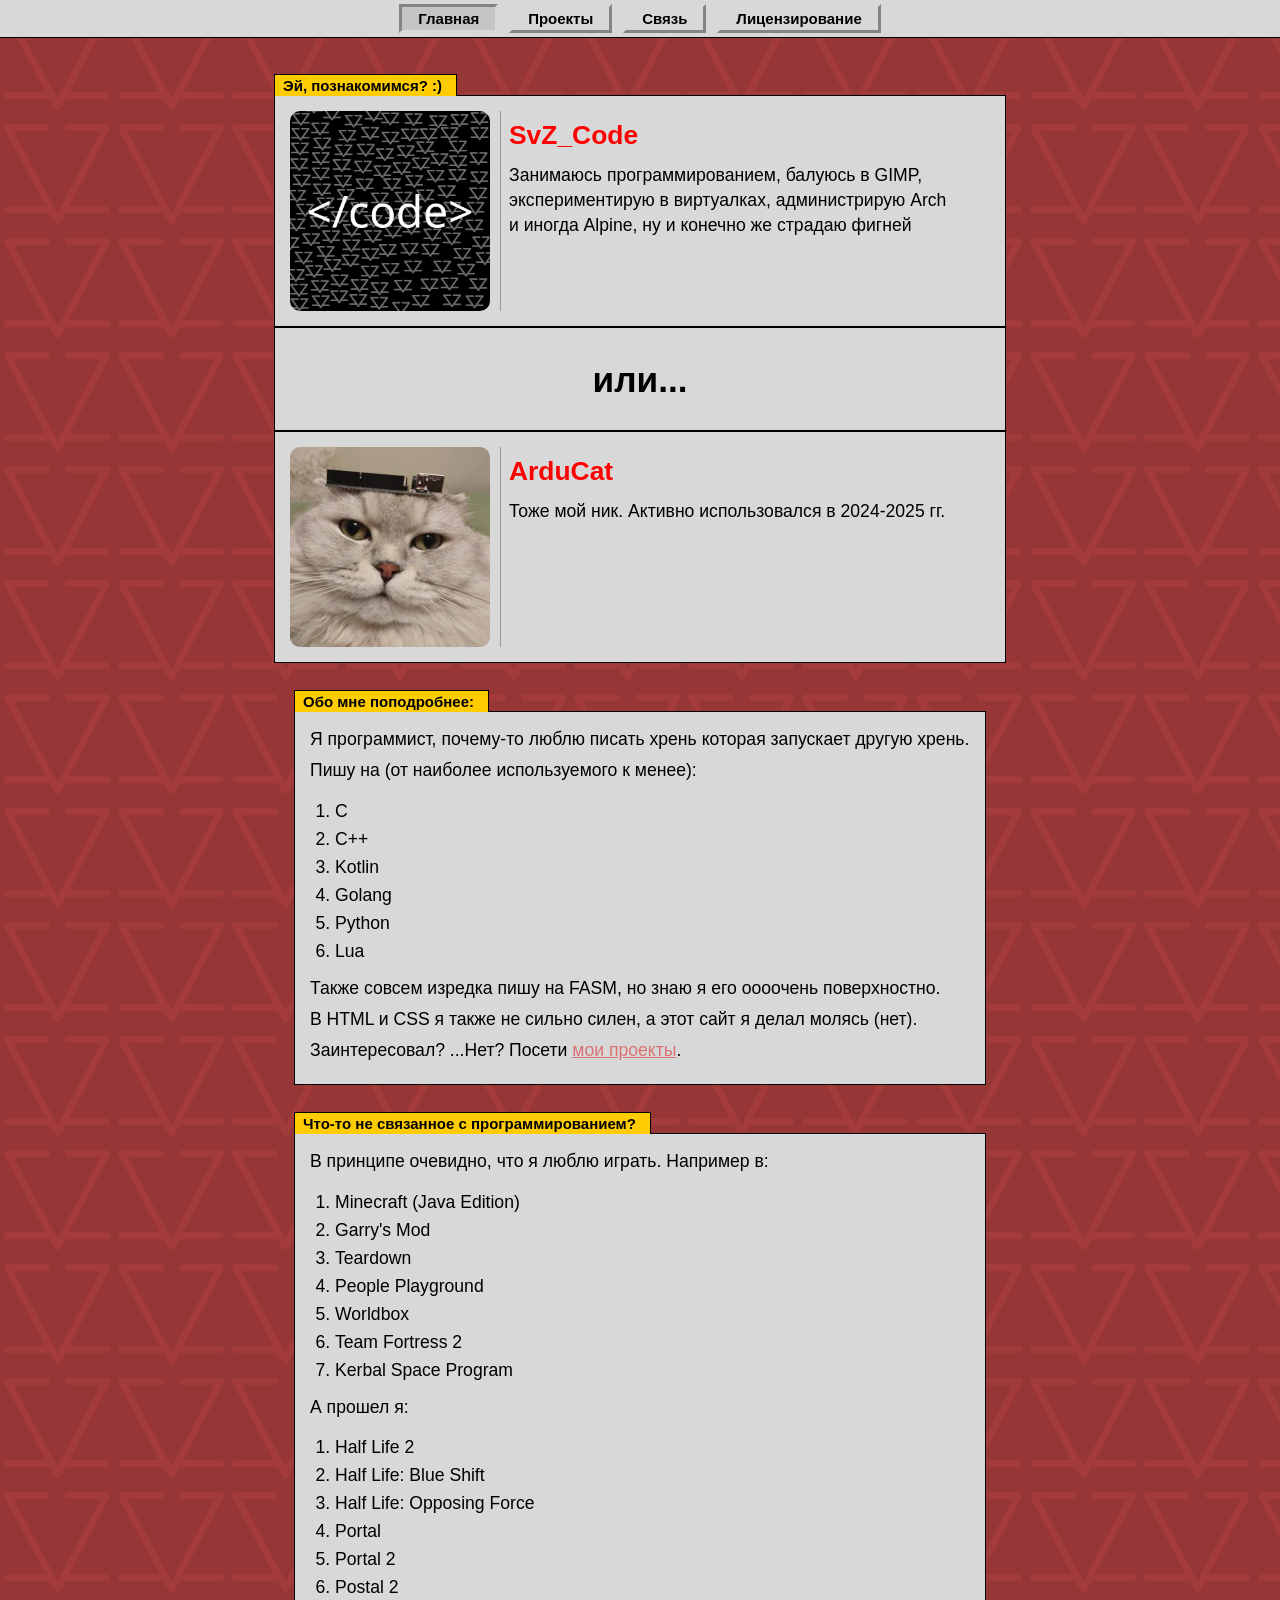
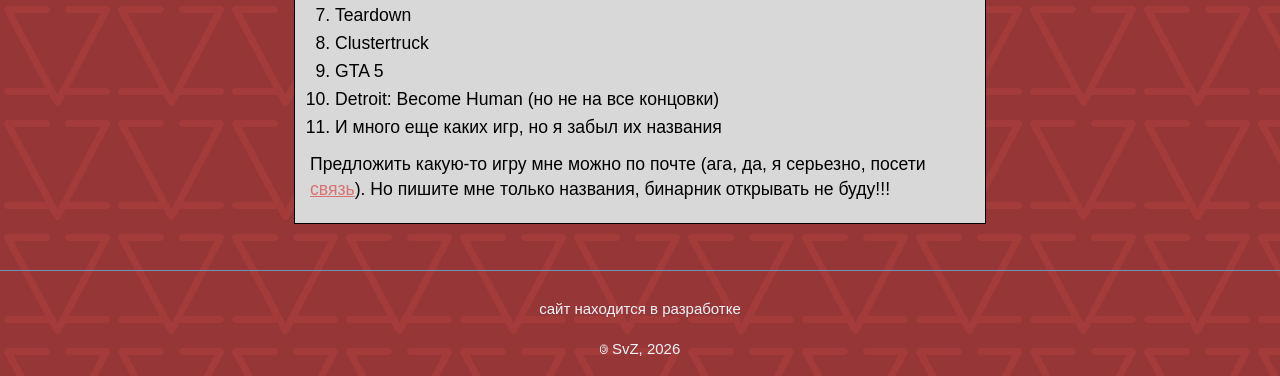
<file: index.html>
<!DOCTYPE html>
<html lang="ru">
    <head>
        <meta charset="utf-8">
        <title>сайт SvZ</title>
        <link rel="icon" type="image/png" href="images/logo.png">
        <style>
            @import url("basdec.css");
            @import url("intro.css");
            @import url("notification.css");
        </style>
        <meta name="google-site-verification" content="v5yfN10YwWSNKet7bKjkiXe32eBajiAA1SJwPe-YNcw" />

        <meta property="og:type" content="website">
        <meta property="og:url" content="https://svz-code.github.io/">
        <meta property="og:title" content="SvZ_Code">
        <meta property="og:description" content="Сайт SvZ_Code (второй ник - ArduCat) - программиста, чуть-чуть сисадмина и эксперементатора.">
        <meta property="og:image" content="https://svz-code.github.io/images/svz_code.png">
        <meta name="twitter:card" content="summary">
    </head>
    <body>
        <header>
            <nav class="nav">
                <div class="container">
                  <a class="navbtn here" href="/">Главная</a>
                  <a class="navbtn" href="/projects">Проекты</a>
                  <a class="navbtn" href="/communication">Связь</a>
                  <a class="navbtn" href="/licensing">Лицензирование</a>
                </div>
              </nav>
        </header>
        
        <main>
            <p></p>
            
            <div class="content-window">
                <div class="content-tab">Эй, познакомимся? :)</div>
                <div class="intro-block">
                    <div class="left-pane">
                        <img class="intro-image" alt="svz_code avatar" src="images/svz_code.png">
                    </div>
                    
                    <div class="right-pane">
                        <div class="intro-text">
                            <h2 style="color: #ff0000;">SvZ_Code</h2>
                            <p>Занимаюсь программированием, балуюсь в GIMP,
                            <br>экспериментирую в виртуалках, администрирую Arch
                            <br>и иногда Alpine, ну и конечно же страдаю фигней</p>
                        </div>
                    </div>
                </div>
                
                <div class="content-block" style="width: 700px; display: flex; justify-content: center; align-items: center;">
                    <h1>или...</h1>
                </div>
                
                <div class="intro-block">
                    <div class="left-pane">
                        <img class="intro-image" alt="arducat avatar" src="images/arducat.png">
                    </div>
                    
                    <div class="right-pane">
                        <div class="intro-text">
                            <h2 style="color: #ff0000;">ArduCat</h2>
                            <p>Тоже мой ник. Активно использовался в 2024-2025 гг.</p>
                        </div>
                    </div>
                </div>
            </div>
            
            <div class="content-window">
                <div class="content-tab">Обо мне поподробнее:</div>
                <div class="content-block">
                    <p>Я программист, почему-то люблю писать хрень которая запускает другую хрень.</p>
                    <p>Пишу на (от наиболее используемого к менее):</p>
                    <ol>
                        <li>C</li>
                        <li>C++</li>
                        <li>Kotlin</li>
                        <li>Golang</li>
                        <li>Python</li>
                        <li>Lua</li>
                    </ol>
                    <p>Также совсем изредка пишу на FASM, но знаю я его оооочень поверхностно.</p>
                    <p>В HTML и CSS я также не сильно силен, а этот сайт я делал молясь (нет).</p>
                    <p>Заинтересовал? ...Нет? Посети <a href="projects.html">мои проекты</a>.</p>
                </div>
            </div>
            
            <div class="content-window">
                <div class="content-tab">Что-то не связанное с программированием?</div>
                <div class="content-block">
                    <p>В принципе очевидно, что я люблю играть. Например в:</p>
                    <ol>
                        <li>Minecraft (Java Edition)</li>
                        <li>Garry's Mod</li>
                        <li>Teardown</li>
                        <li>People Playground</li>
                        <li>Worldbox</li>
                        <li>Team Fortress 2</li>
                        <li>Kerbal Space Program</li>
                    </ol>
                    <p>А прошел я:</p>
                    <ol>
                        <li>Half Life 2</li>
                        <li>Half Life: Blue Shift</li>
                        <li>Half Life: Opposing Force</li>
                        <li>Portal</li>
                        <li>Portal 2</li>
                        <li>Postal 2</li>
                        <li>Teardown</li>
                        <li>Clustertruck</li>
                        <li>GTA 5</li>
                        <li>Detroit: Become Human (но не на все концовки)</li>
                        <li>И много еще каких игр, но я забыл их названия</li>
                    </ol>
                    <p>Предложить какую-то игру мне можно по почте (ага, да, я серьезно, посети <a href="communication.html">связь</a>). Но пишите мне только названия, бинарник открывать не буду!!!</p>
                </div>
            </div>
        </main>
        
        <footer>
            <p>сайт находится в разработке</p>
            <p>&#127279; SvZ, 2026</p>
        </footer>

        <aside class="friend-request" id="friend-request" aria-label="Уведомление">
            <img class="friend-request-avatar" src="images/zevs.png" alt="Кот Зевс">
            <div class="friend-request-body">
                <div class="friend-request-text">
                    <span class="friend-request-title">Кот Зевс в 200 метров от вас</span><br>
                    отправил вам заявку в друзья, принять?
                </div>
                <div class="friend-request-actions">
                    <button type="button" class="friend-request-btn friend-request-accept">Принять</button>
                    <button type="button" class="friend-request-btn friend-request-decline">Отклонить</button>
                </div>
            </div>
        </aside>

        <script src="notification.js" defer></script>
    </body>
</html>
</file>
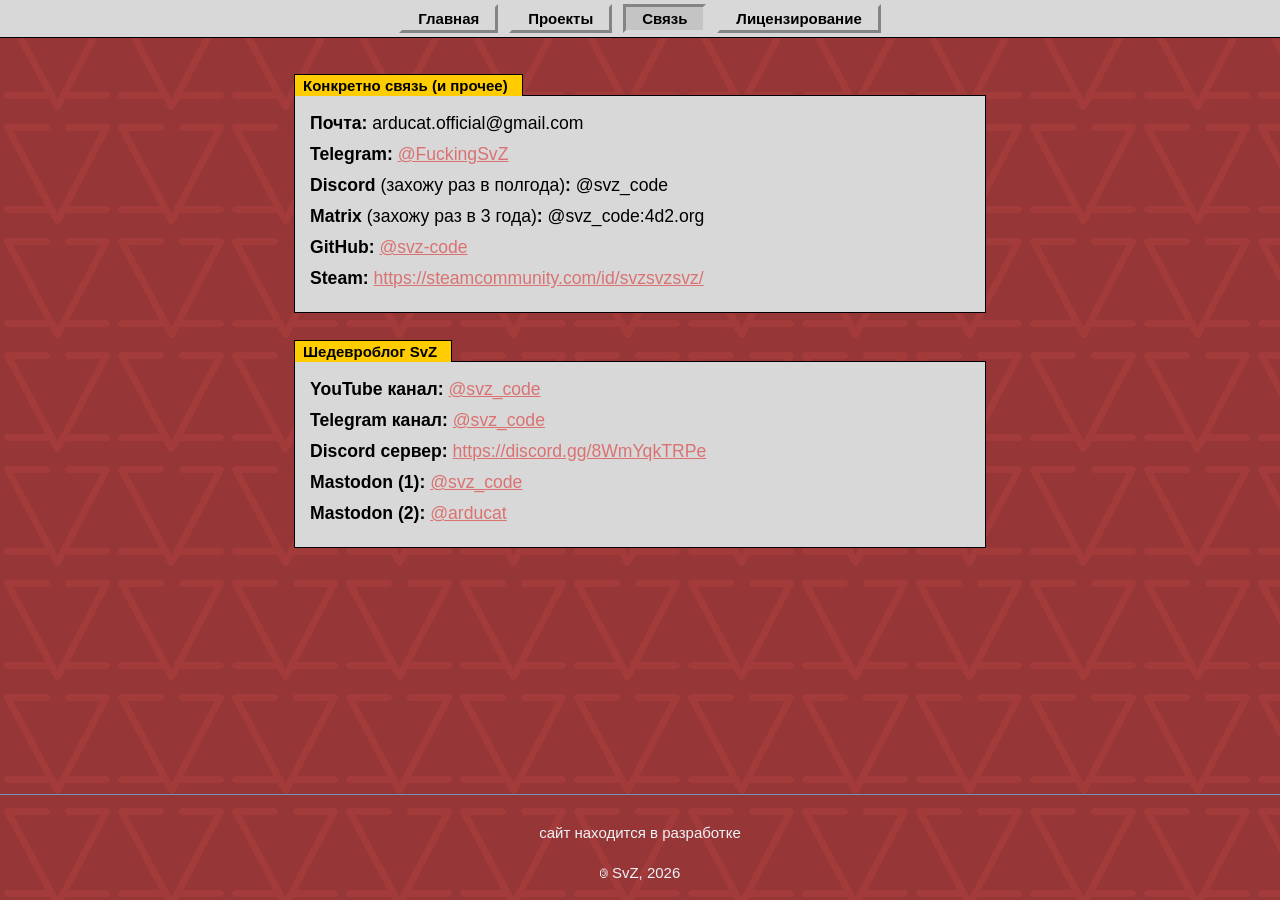
<file: communication.html>
<!DOCTYPE html>
<html lang="ru">
    <head>
        <meta charset="utf-8">
        <title>сайт SvZ</title>
        <link rel="icon" type="image/png" href="images/logo.png">
        <style>
            @import url("basdec.css");
        </style>
    </head>
    <body>
        <header>
            <nav class="nav">
                <div class="container">
                  <a class="navbtn" href="/">Главная</a>
                  <a class="navbtn" href="/projects">Проекты</a>
                  <a class="navbtn here" href="/communication">Связь</a>
                  <a class="navbtn" href="/licensing">Лицензирование</a>
                </div>
              </nav>
        </header>
        
        <main>
            <p></p>
            
            <div class="content-window">
                <div class="content-tab">Конкретно связь (и прочее)</div>
                <div class="content-block">
                    <p><b>Почта:</b> arducat.official@gmail.com</p>
                    <p><b>Telegram:</b> <a href="https://t.me/FuckingSvZ">@FuckingSvZ</a></p>
                    <p><b>Discord</b> (захожу раз в полгода)<b>:</b> @svz_code</p>
                    <p><b>Matrix</b> (захожу раз в 3 года)<b>:</b> @svz_code:4d2.org</p>
                    <p><b>GitHub:</b> <a href="https://github.com/svz-code">@svz-code</a></p>
                    <p><b>Steam:</b> <a href="https://steamcommunity.com/id/svzsvzsvz/">https://steamcommunity.com/id/svzsvzsvz/</a></p>
                </div>
            </div>
            
            <div class="content-window">
                <div class="content-tab">Шедевроблог SvZ</div>
                <div class="content-block">
                    <p><b>YouTube канал:</b> <a href="https://www.youtube.com/@svz_code">@svz_code</a></p>
                    <p><b>Telegram канал:</b> <a href="https://t.me/svz_code">@svz_code</a></p>
                    <p><b>Discord сервер:</b> <a href="https://discord.gg/8WmYqkTRPe">https://discord.gg/8WmYqkTRPe</a></p>
                    <p><b>Mastodon (1):</b> <a href="https://mastodon.social/@svz_code">@svz_code</a></p>
                    <p><b>Mastodon (2):</b> <a href="https://shitpost.chayka43.ru/@arducat">@arducat</a></p>
                </div>
            </div>
        </main>
        
        <footer>
            <p>сайт находится в разработке</p>
            <p>&#127279; SvZ, 2026</p>
        </footer>
    </body>
</html>
</file>
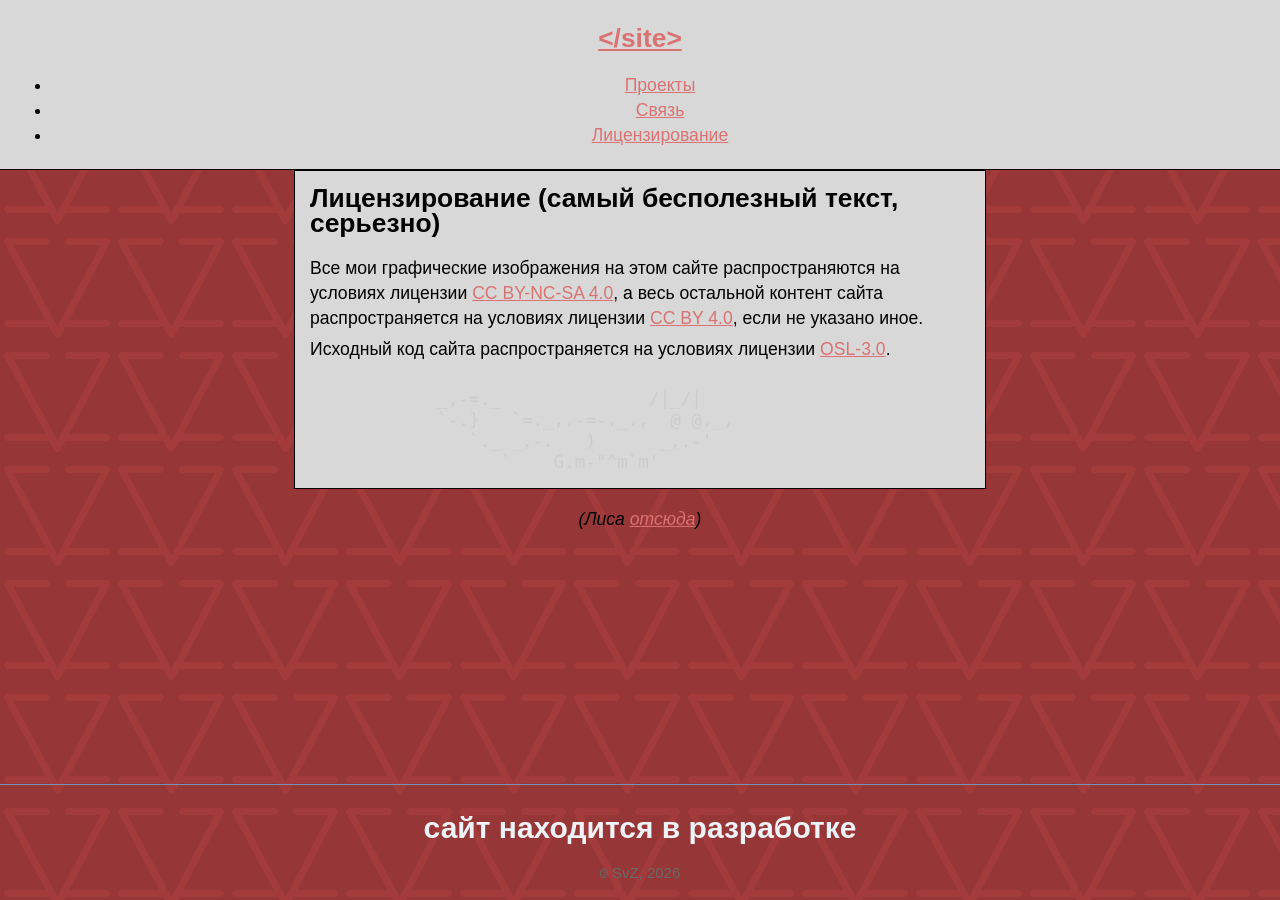
<file: license.html>
<!DOCTYPE html>
<html>
    <head>
        <meta charset="utf-8">
        <title>сайт SvZ</title>
        <link rel="icon" type="image/png" href="images/logo.png"/>
        <style>
            @import url("basdec.css");
        </style>
    </head>
    <body>
        <header>
            <nav class="nav">
                <div class="container">
                  <h1 class="logo"><a href="index.html">&lt;/site&gt;</h1>
                  <ul>
                    <li><a href="projects.html">Проекты</a></li>
                    <li><a href="communication.html">Связь</a></li>
                    <li><a href="license.html" style="color: #da7272;">Лицензирование</a></li>
                  </ul>
                </div>
              </nav>
        </header>
        
        <main>
            <div class="content-block">
                <h2>Лицензирование (самый бесполезный текст, серьезно)</h2>
                <p>Все мои графические изображения на этом сайте распространяются на условиях лицензии <a href="https://creativecommons.org/licenses/by-nc-sa/4.0/">CC BY-NC-SA 4.0</a>,
                   а весь остальной контент сайта распространяется на условиях лицензии <a href="https://creativecommons.org/licenses/by/4.0/">CC BY 4.0</a>, если не указано иное.</p>
                <p>Исходный код сайта распространяется на условиях лицензии <a href="https://www.postmet.ru/pdf/Open_Software_License_v.3.0_Ru.pdf">OSL-3.0</a>.</p>
                <span style="white-space: pre; color: #cccccc; font-family: monospace">
            _,-=._              /|_/|
            `-.}   `=._,.-=-._.,  @ @._,
               `._ _,-.   )      _,.-'
                  `    G.m-"^m`m'</span>
            </div>
            <p><i>(Лиса <a href="https://ascii.co.uk/art/fox">отсюда</a>)</i><p>
        </main>
        
        <footer>
            <div class="warning">
                <h1>сайт находится в разработке</h1>
            </div>
            <p style="color: dimgrey;">&#127279; SvZ, 2026</p>
        </footer>
    </body>
</html>
</file>
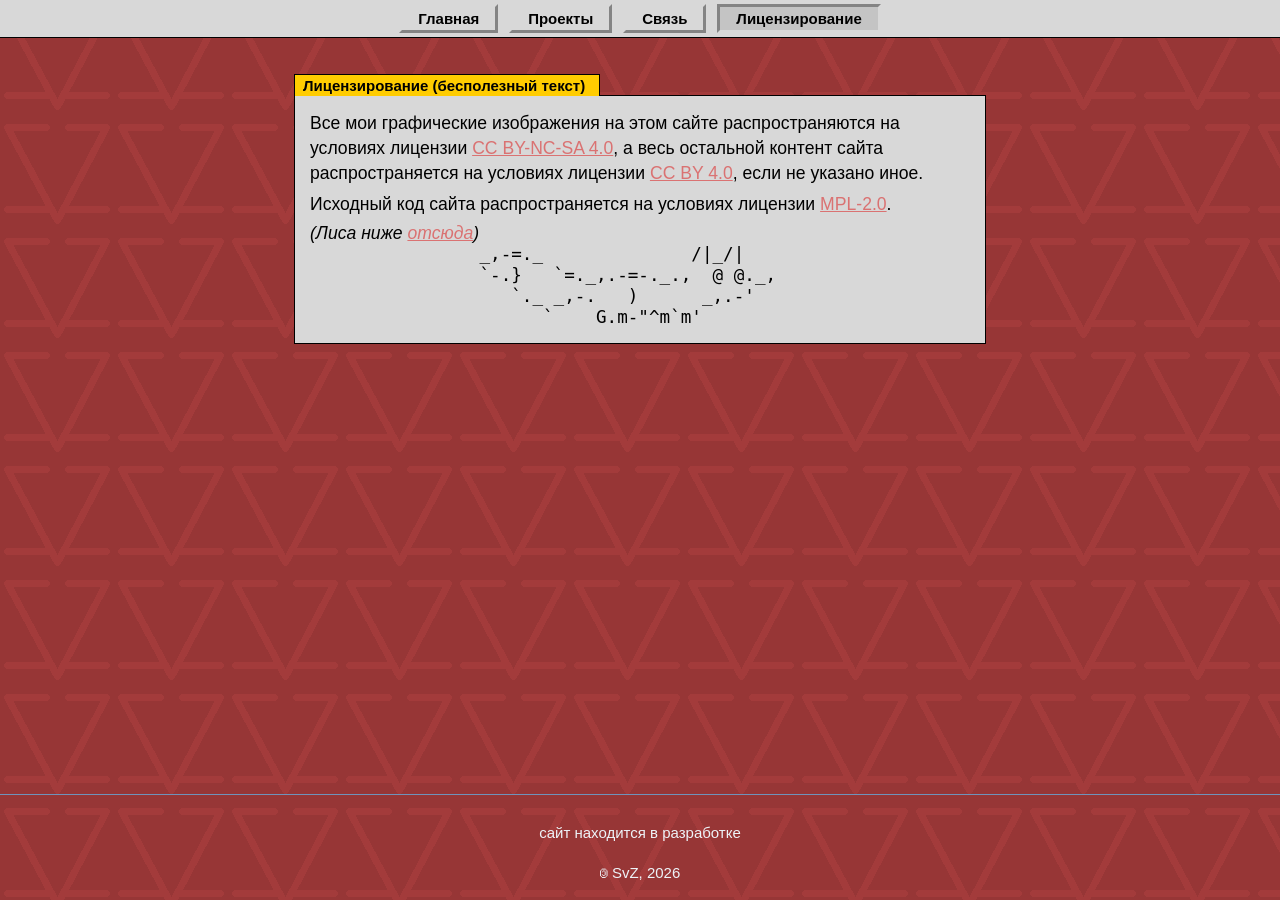
<file: licensing.html>
<!DOCTYPE html>
<html lang="ru">
    <head>
        <meta charset="utf-8">
        <title>сайт SvZ</title>
        <link rel="icon" type="image/png" href="images/logo.png">
        <style>
            @import url("basdec.css");
        </style>
    </head>
    <body>
        <header>
            <nav class="nav">
                <div class="container">
                  <a class="navbtn" href="/">Главная</a>
                  <a class="navbtn" href="/projects">Проекты</a>
                  <a class="navbtn" href="/communication">Связь</a>
                  <a class="navbtn here" href="/licensing">Лицензирование</a>
                </div>
              </nav>
        </header>
        
        <main>
            <p></p>
            <div class="content-window">
                <div class="content-tab">Лицензирование (бесполезный текст)</div>
                <div class="content-block">
                    <p>Все мои графические изображения на этом сайте распространяются на условиях лицензии <a href="https://creativecommons.org/licenses/by-nc-sa/4.0/">CC BY-NC-SA 4.0</a>,
                       а весь остальной контент сайта распространяется на условиях лицензии <a href="https://creativecommons.org/licenses/by/4.0/">CC BY 4.0</a>, если не указано иное.</p>
                    <p>Исходный код сайта распространяется на условиях лицензии <a href="https://www.mozilla.org/en-US/MPL/2.0/">MPL-2.0</a>.</p>
                    <i>(Лиса ниже <a href="https://ascii.co.uk/art/fox">отсюда</a>)</i>
                    <span style="white-space: pre; font-family: monospace">
                _,-=._              /|_/|
                `-.}   `=._,.-=-._.,  @ @._,
                   `._ _,-.   )      _,.-'
                      `    G.m-"^m`m'</span>
                </div>
            </div>
        </main>
        
        <footer>
            <p>сайт находится в разработке</p>
            <p>&#127279; SvZ, 2026</p>
        </footer>
    </body>
</html>
</file>
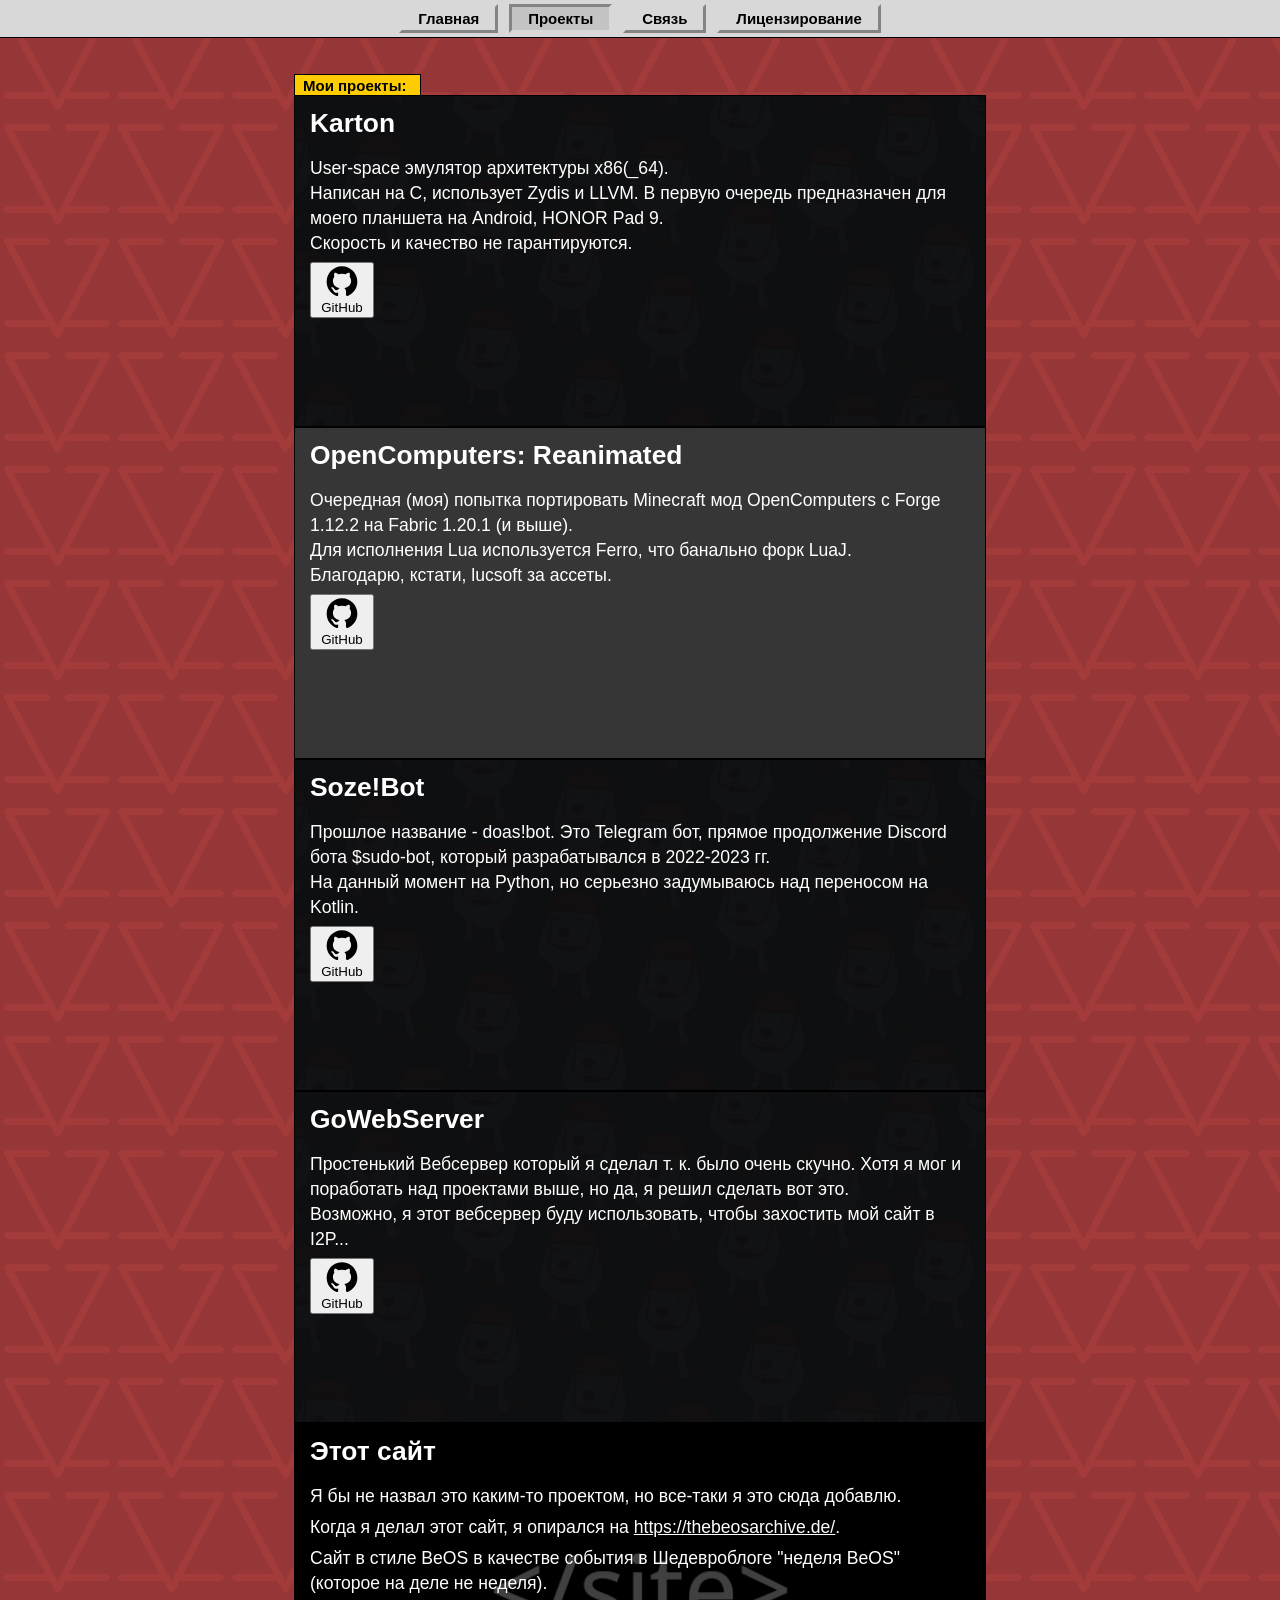
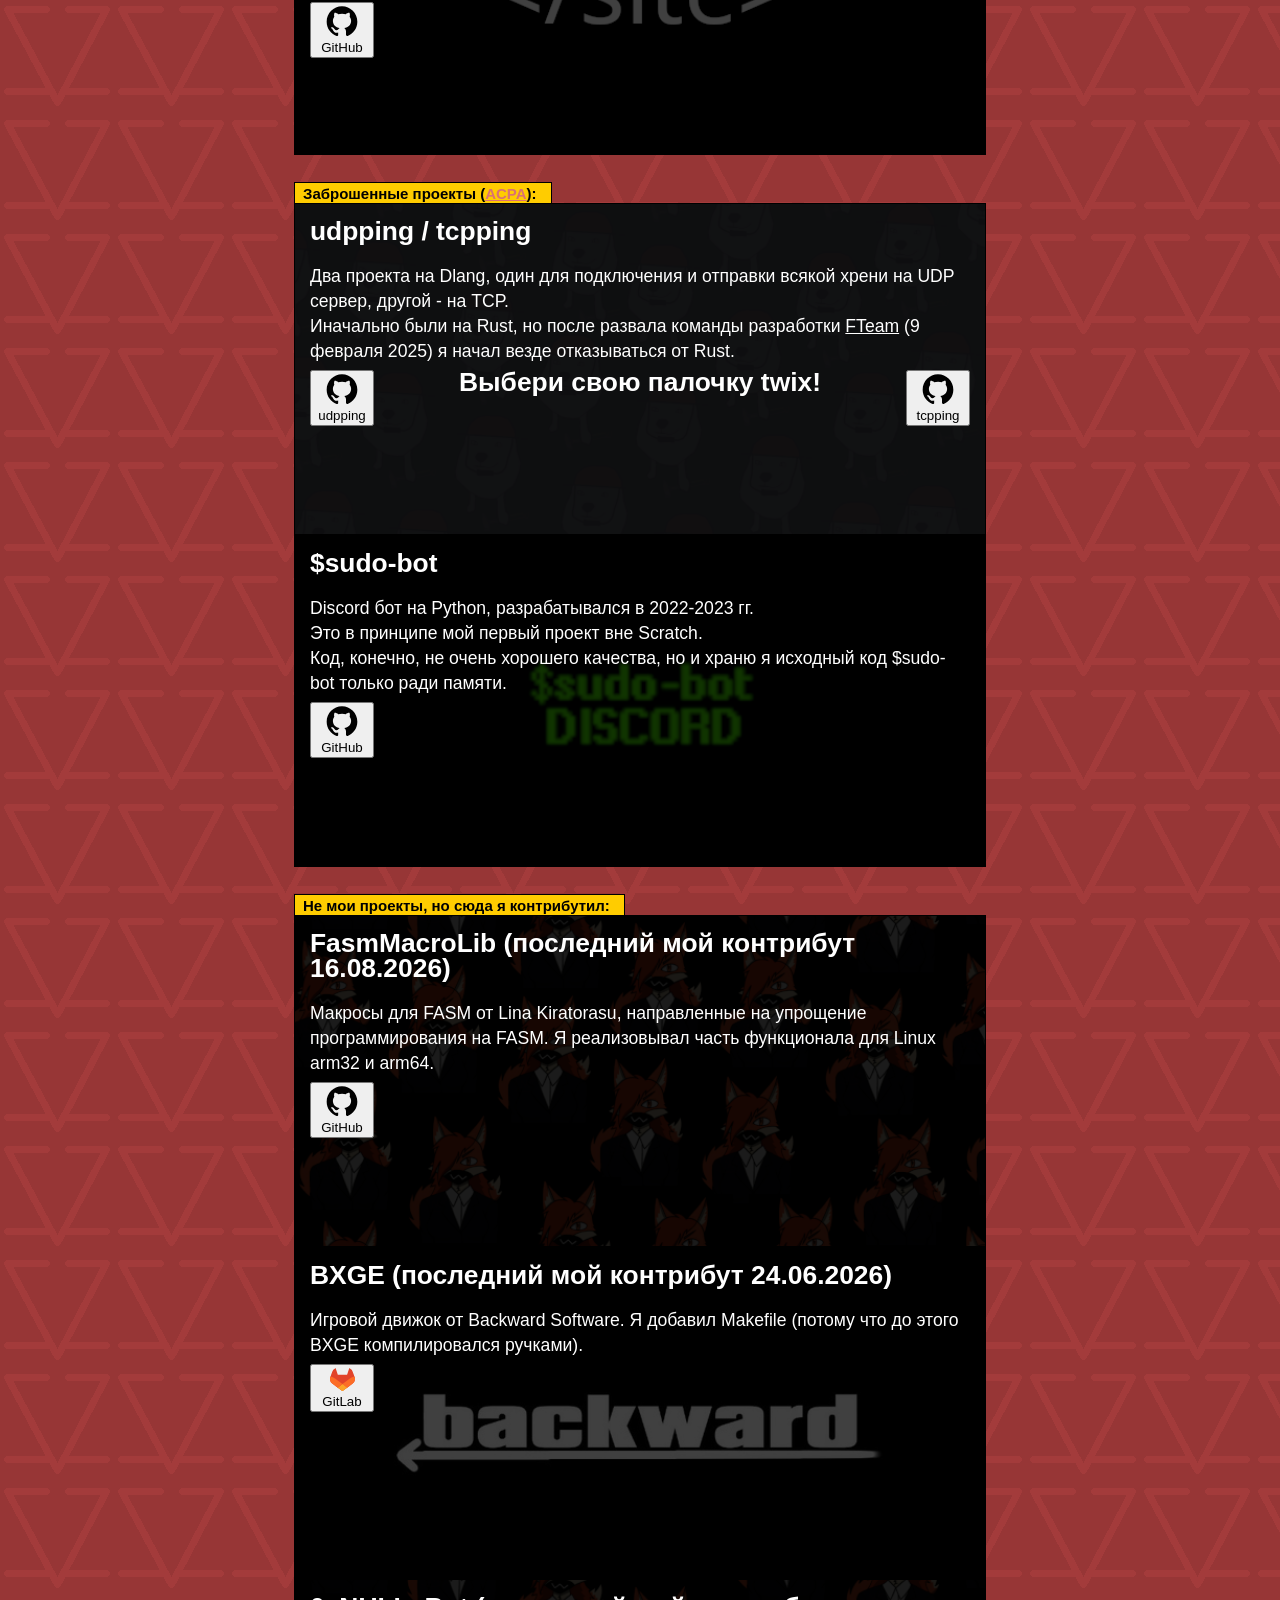
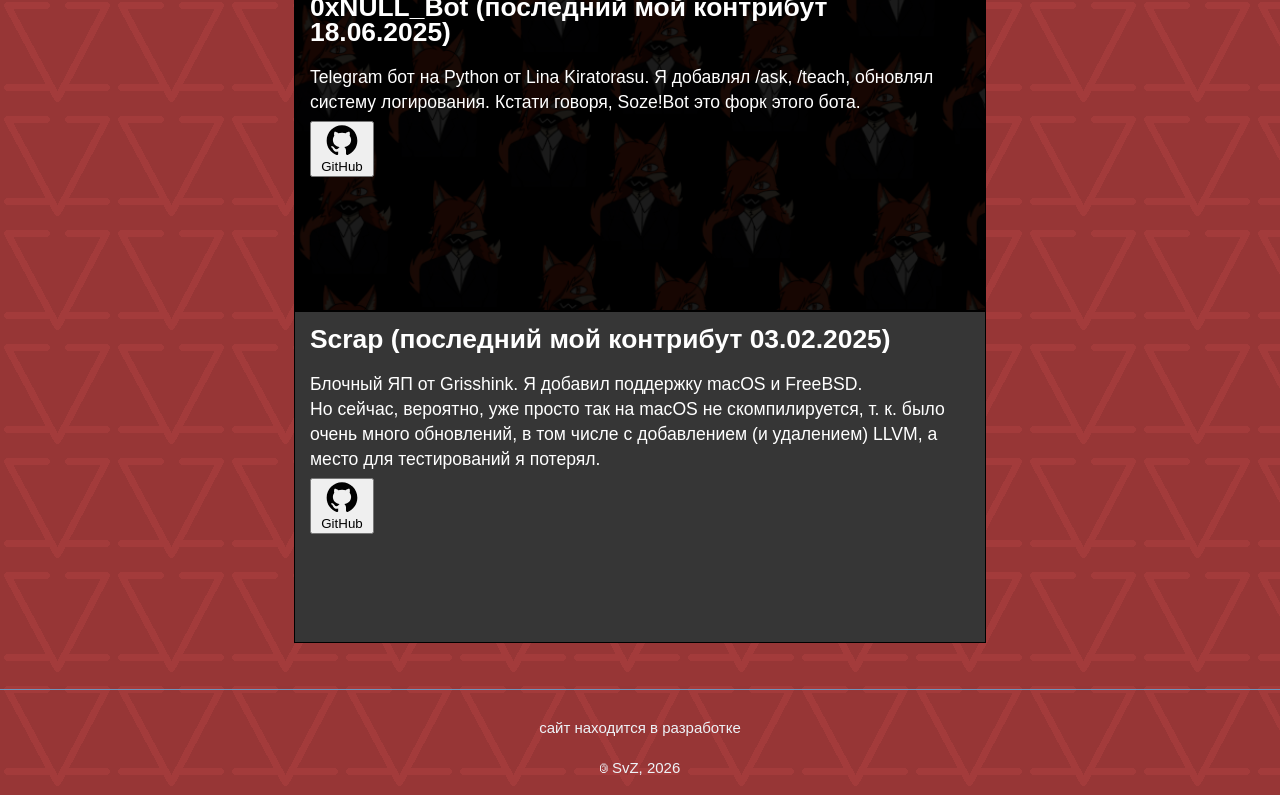
<file: projects.html>
<!DOCTYPE html>
<html lang="ru">
    <head>
        <meta charset="utf-8">
        <title>сайт SvZ</title>
        <link rel="icon" type="image/png" href="images/logo.png">
        <style>
            @import url("basdec.css");
            @import url("projects.css");
        </style>
    </head>
    <body>
        <header>
            <nav class="nav">
                <div class="container">
                  <a class="navbtn" href="/">Главная</a>
                  <a class="navbtn here" href="/projects">Проекты</a>
                  <a class="navbtn" href="/communication">Связь</a>
                  <a class="navbtn" href="/licensing">Лицензирование</a>
                </div>
              </nav>
        </header>
        
        <main>
            <p></p>
            
            <div class="content-window">
                <div class="content-tab">Мои проекты:</div>
                <div class="project-block" style="background-image: url('images/nobanner.png');">
                    <h2>Karton</h2>
                    <p>User-space эмулятор архитектуры x86(_64).<br>Написан на C, использует Zydis и LLVM. В первую очередь предназначен для моего планшета на Android, HONOR Pad 9.<br>Скорость и качество не гарантируются.</p>
                    <a href="https://github.com/svz-code/Karton"><button type="button"><img src="images/github.svg" alt="">GitHub</button></a>
                </div>
                <div class="project-block" style="background-image: url('https://raw.githubusercontent.com/MightyPirates/OpenComputers/refs/heads/master-MC1.7.10/assets/misc/banner.png');">
                    <h2>OpenComputers: Reanimated</h2>
                    <p>Очередная (моя) попытка портировать Minecraft мод OpenComputers с Forge 1.12.2 на Fabric 1.20.1 (и выше).<br>Для исполнения Lua используется Ferro, что банально форк LuaJ.<br>Благодарю, кстати, lucsoft за ассеты.</p>
                    <a href="https://github.com/OpenComputers-Reanimated/OpenComputers-Reanimated"><button type="button"><img src="images/github.svg" alt="">GitHub</button></a>
                </div>
                <div class="project-block" style="background-image: url('images/nobanner.png');">
                    <h2>Soze!Bot</h2>
                    <p>Прошлое название - doas!bot. Это Telegram бот, прямое продолжение Discord бота $sudo-bot, который разрабатывался в 2022-2023 гг.<br>На данный момент на Python, но серьезно задумываюсь над переносом на Kotlin.</p>
                    <a href="https://github.com/svz-code/soze-bot"><button type="button"><img src="images/github.svg" alt="">GitHub</button></a>
                </div>
                <div class="project-block" style="background-image: url('images/nobanner.png');">
                    <h2>GoWebServer</h2>
                    <p>Простенький Вебсервер который я сделал т. к. было очень скучно. Хотя я мог и поработать над проектами выше, но да, я решил сделать вот это.<br>Возможно, я этот вебсервер буду использовать, чтобы захостить мой сайт в I2P...</p>
                    <a href="https://github.com/svz-code/go-webserver"><button type="button"><img src="images/github.svg" alt="">GitHub</button></a>
                </div>
                <div class="project-block" style="background-image: url('images/sitebanner.png');">
                    <h2>Этот сайт</h2>
                    <p>Я бы не назвал это каким-то проектом, но все-таки я это сюда добавлю.</p>
                    <p>Когда я делал этот сайт, я опирался на <a href="https://thebeosarchive.de/">https://thebeosarchive.de/</a>.</p>
                    <p>Сайт в стиле BeOS в качестве события в Шедевроблоге "неделя BeOS" (которое на деле не неделя).</p>
                    <a href="https://github.com/svz-code/svz-code.github.io"><button type="button"><img src="images/github.svg" alt="">GitHub</button></a>
                </div>
                </div>
            </div>
            
            <div class="content-window">
                <div class="content-tab">Заброшенные проекты (<a href="https://github.com/arduarchive">ACPA</a>):</div>
                <div class="project-block" style="background-image: url('images/nobanner.png');">
                    <h2>udpping / tcpping</h2>
                    <p>Два проекта на Dlang, один для подключения и отправки всякой хрени на UDP сервер, другой - на TCP.<br>Иначально были на Rust, но после развала команды разработки <a href="https://github.com/FTeam-archive">FTeam</a> (9 февраля 2025) я начал везде отказываться от Rust.</p>
                    <div style="display: flex; justify-content: space-between;">
                        <a href="https://github.com/arduarchive/udpping"><button type="button"><img src="images/github.svg" alt="">udpping</button></a>
                        <h2>Выбери свою палочку twix!</h2>
                        <a href="https://github.com/arduarchive/tcpping"><button type="button"><img src="images/github.svg" alt="">tcpping</button></a>
                    </div>
                </div>
                <div class="project-block" style="background-image: url('images/sudobot.png');">
                    <h2>$sudo-bot</h2>
                    <p>Discord бот на Python, разрабатывался в 2022-2023 гг.<br>Это в принципе мой первый проект вне Scratch.<br>Код, конечно, не очень хорошего качества, но и храню я исходный код $sudo-bot только ради памяти.</p>
                    <a href="https://github.com/arduarchive/sudo-bot-archive"><button type="button"><img src="images/github.svg" alt="">GitHub</button></a>
                </div>
                </div>
            </div>
            
            <div class="content-window">
                <div class="content-tab">Не мои проекты, но сюда я контрибутил:</div>
                <div class="project-block" style="background-image: url('images/linabanner.png');">
                    <h2>FasmMacroLib (последний мой контрибут 16.08.2026)</h2>
                    <p>Макросы для FASM от Lina Kiratorasu, направленные на упрощение программирования на FASM. Я реализовывал часть функционала для Linux arm32 и arm64.</p>
                    <a href="https://github.com/lina-torovoltas/FasmMacroLib"><button type="button"><img src="images/github.svg" alt="">GitHub</button></a>
                </div>
                <div class="project-block" style="background-image: url('images/backwardbanner.png');">
                    <h2>BXGE (последний мой контрибут 24.06.2026)</h2>
                    <p>Игровой движок от Backward Software. Я добавил Makefile (потому что до этого BXGE компилировался ручками).</p>
                    <a href="https://gitlab.com/backward-software/bxge"><button type="button"><img src="images/gitlab.svg" alt="">GitLab</button></a>
                </div>
                <div class="project-block" style="background-image: url('images/linabanner.png');">
                    <h2>0xNULL_Bot (последний мой контрибут 18.06.2025)</h2>
                    <p>Telegram бот на Python от Lina Kiratorasu. Я добавлял /ask, /teach, обновлял систему логирования. Кстати говоря, Soze!Bot это форк этого бота.</p>
                    <a href="https://github.com/lina-torovoltas/0xNULL_Bot-telegram"><button type="button"><img src="images/github.svg" alt="">GitHub</button></a>
                </div>
                <div class="project-block" style="background-image: url('https://raw.githubusercontent.com/Grisshink/scrap/refs/heads/main/extras/scrap_splash_v2.png');">
                    <h2>Scrap (последний мой контрибут 03.02.2025)</h2>
                    <p>Блочный ЯП от Grisshink. Я добавил поддержку macOS и FreeBSD.<br>Но сейчас, вероятно, уже просто так на macOS не скомпилируется, т. к. было очень много обновлений, в том числе с добавлением (и удалением) LLVM, а место для тестирований я потерял.</p>
                    <a href="https://github.com/Grisshink/scrap"><button type="button"><img src="images/github.svg" alt="">GitHub</button></a>
                </div>
                </div>
            </div>
        </main>
        
        <footer>
            <p>сайт находится в разработке</p>
            <p>&#127279; SvZ, 2026</p>
        </footer>
    </body>
</html>
</file>
